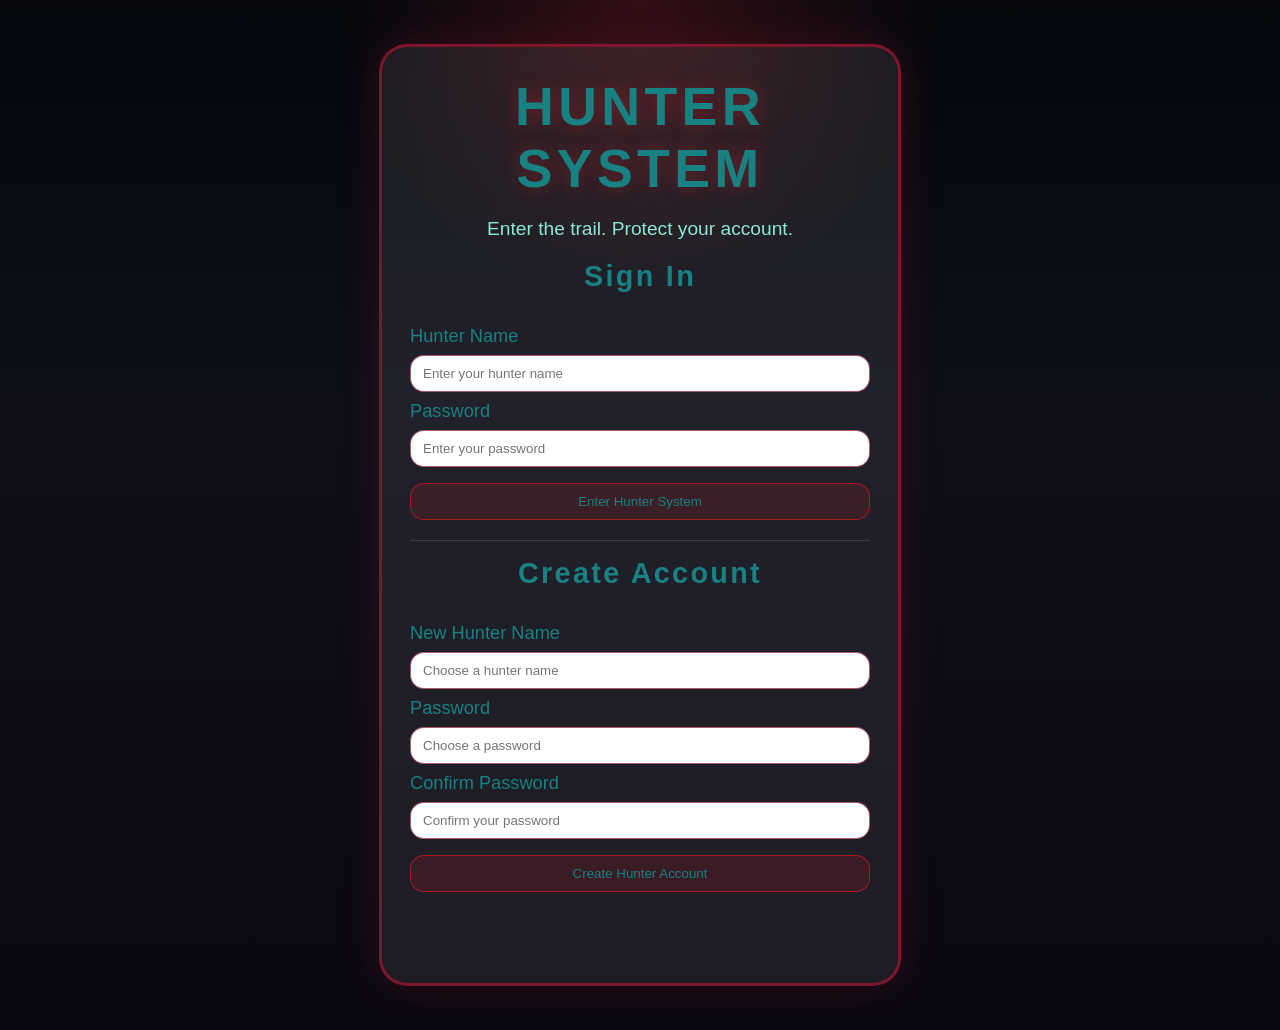
<file: index.html>
<!DOCTYPE html>
<html>
<head>
    <title>Hunter System</title>
    <link rel="stylesheet" href="style.css">
</head>

<body>

<h1>SOLO LEVELING: HUNTER SYSTEM</h1>

<div id="accountIcon" title="Change Hunter Name">👤</div>
<div id="accountPopup">
    <div class="popupHeader">
        <span>Account</span>
        <button id="closeAccountPopup" type="button">×</button>
    </div>
    <label for="accountSelect">Active Hunter</label>
    <select id="accountSelect"></select>

    <label for="playerNameInput">Hunter Name</label>
    <input id="playerNameInput" type="text" placeholder="Enter your name" maxlength="20">

    <label for="newAccountInput">Create New Hunter</label>
    <input id="newAccountInput" type="text" placeholder="New hunter name" maxlength="20">

    <div class="accountActions">
        <button id="createAccountButton" type="button">Create Account</button>
    </div>
</div>

<div id="hud">

    <!-- ===================== STATS PANEL ===================== -->
    <div id="statsPanel">
        <h2>STATS</h2>

        <div class="statRow">
            <p>Name: <span id="playerNameDisplay">Hunter</span></p>
            <p>Level: <span id="levelDisplay">1</span></p>
        </div>
        <div class="statRow">
            <p>Rank: <span id="rankDisplay">E</span></p>
            <p>Title: <span id="titleDisplay">Novice Hunter</span></p>
        </div>

        <div id="xpBarContainer">
            <div id="xpBar"></div>
        </div>

        <p>XP: <span id="xpDisplay">0</span> / <span id="xpMaxDisplay">100</span></p>

        <div id="statGrid">

            <div class="statItem">
                <div class="statItemHeader"><strong>Body:</strong> <span id="bodyDisplay">0</span></div>
                <div class="subStatList">
                    <div class="subStat"><span>Strength</span><span id="bodyStrengthDisplay">0</span></div>
                    <div class="subStat"><span>Endurance</span><span id="bodyEnduranceDisplay">0</span></div>
                    <div class="subStat"><span>Agility</span><span id="bodyAgilityDisplay">0</span></div>
                </div>
            </div>

            <div class="statItem">
                <div class="statItemHeader"><strong>Mind:</strong> <span id="mindDisplay">0</span></div>
                <div class="subStatList">
                    <div class="subStat"><span>Focus</span><span id="mindFocusDisplay">0</span></div>
                    <div class="subStat"><span>Learning</span><span id="mindLearningDisplay">0</span></div>
                    <div class="subStat"><span>Discipline</span><span id="mindDisciplineDisplay">0</span></div>
                </div>
            </div>

            <div class="statItem">
                <div class="statItemHeader"><strong>Social:</strong> <span id="socialDisplay">0</span></div>
                <div class="subStatList">
                    <div class="subStat"><span>Charisma</span><span id="socialCharismaDisplay">0</span></div>
                    <div class="subStat"><span>Empathy</span><span id="socialEmpathyDisplay">0</span></div>
                    <div class="subStat"><span>Teamwork</span><span id="socialTeamworkDisplay">0</span></div>
                </div>
            </div>

            <div class="statItem">
                <div class="statItemHeader"><strong>Wealth:</strong> <span id="wealthDisplay">0</span></div>
                <div class="subStatList">
                    <div class="subStat"><span>Saving</span><span id="wealthSavingDisplay">0</span></div>
                    <div class="subStat"><span>Career</span><span id="wealthCareerDisplay">0</span></div>
                    <div class="subStat"><span>Investing</span><span id="wealthInvestingDisplay">0</span></div>
                </div>
            </div>

            <div class="statItem">
                <div class="statItemHeader"><strong>Spirit:</strong> <span id="spiritDisplay">0</span></div>
                <div class="subStatList">
                    <div class="subStat"><span>Meditation</span><span id="spiritMeditationDisplay">0</span></div>
                    <div class="subStat"><span>Gratitude</span><span id="spiritGratitudeDisplay">0</span></div>
                    <div class="subStat"><span>Purpose</span><span id="spiritPurposeDisplay">0</span></div>
                </div>
            </div>

            <div class="statItem">
                <div class="statItemHeader"><strong>Creativity:</strong> <span id="creativityDisplay">0</span></div>
                <div class="subStatList">
                    <div class="subStat"><span>Imagination</span><span id="creativityImaginationDisplay">0</span></div>
                    <div class="subStat"><span>Expression</span><span id="creativityExpressionDisplay">0</span></div>
                    <div class="subStat"><span>Innovation</span><span id="creativityInnovationDisplay">0</span></div>
                </div>
            </div>

        </div>

        <div id="dailySummary" class="dailySummaryPanel">
            <h3>DAILY SUMMARY</h3>
            <ul>
                <li><strong>Quest streak:</strong> <span id="questStreakDisplay">0 days</span></li>
                <li><strong>Priority focus:</strong> <span id="priorityFocusDisplay">Complete your next daily quest</span></li>
                <li><strong>High value quest:</strong> <span id="highPriorityQuestDisplay">None today</span></li>
            </ul>
        </div>
    </div>

    <!-- ===================== DAILY QUEST SYSTEM ===================== -->
    <div id="questPanel">
        <h2>DAILY QUESTS</h2>
        <p>Each day brings a fresh set of Hunter missions.</p>
        <div class="resetRow">
            <span>Daily reset in: <strong id="dailyResetTimer">--:--:--</strong></span>
        </div>
        <div id="dailyQuestList" class="questCategoryGrid"></div>
    </div>
<br />
</div>

<!-- ===================== WEEKLY SYSTEM ===================== -->
<div id="weeklyPanel">
    <h2>WEEKLY QUESTS</h2>

    <p>Complete daily missions to level up and rise through the ranks.</p>
    <div class="resetRow">
        <span>Weekly reset in: <strong id="weeklyResetTimer">--:--:--</strong></span>
    </div>
    <div id="weeklyQuestList"></div>
</div>

<!-- ===================== HUNTER LOG ===================== -->
<div id="logPanel">
    <h2>HUNTER LOG</h2>
    <p id="logText">The trail is quiet. A brave hunter steps into the mist.</p>
</div>

<!-- ===================== GAME ENGINE ===================== -->
<script src="script.js"></script>

</body>
</html>
</file>
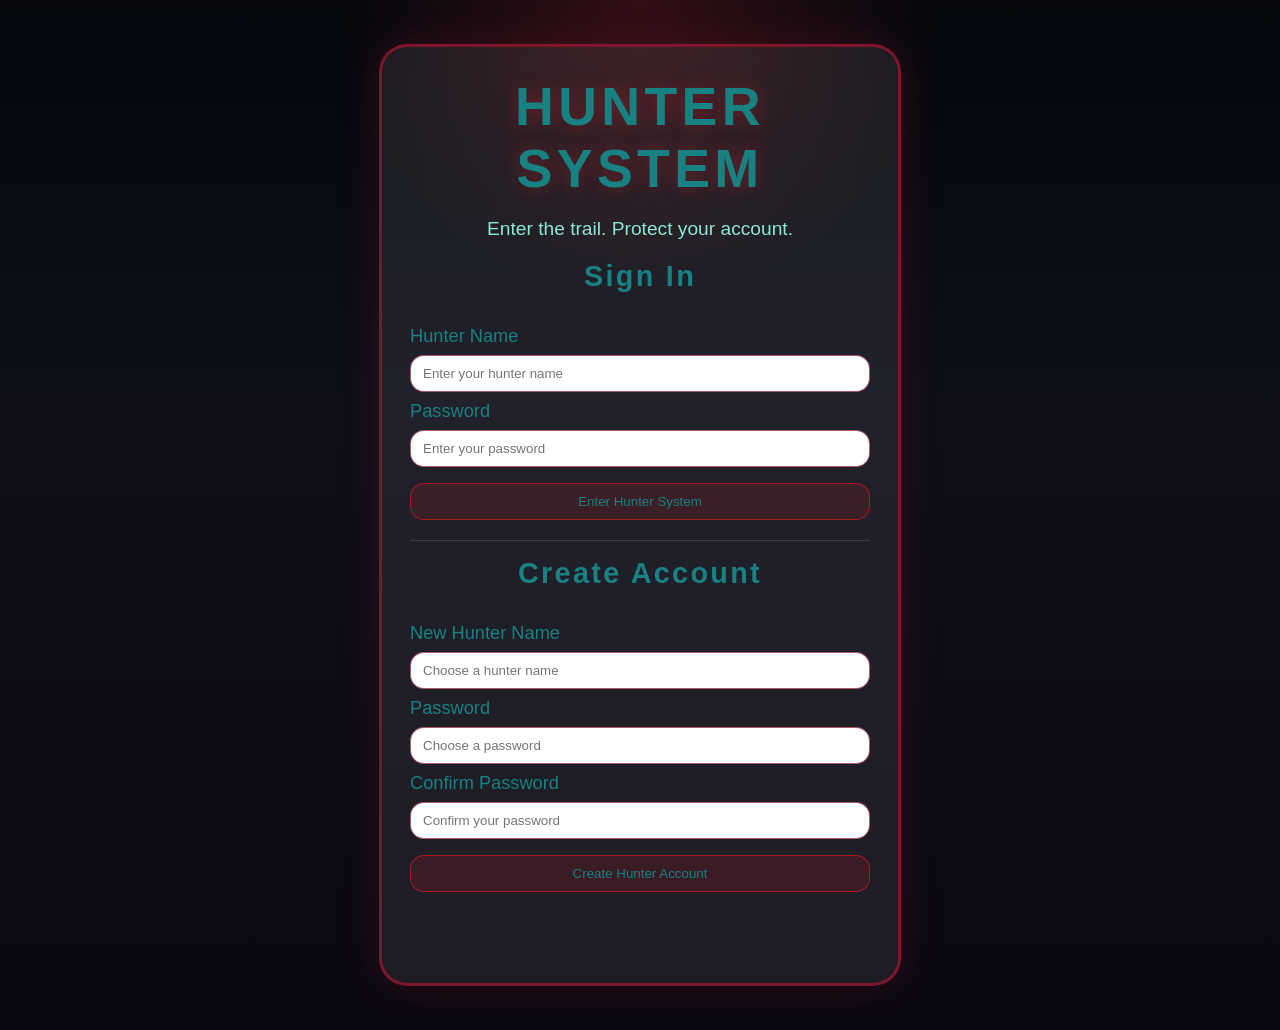
<file: login.html>
<!DOCTYPE html>
<html lang="en">
<head>
    <meta charset="UTF-8">
    <meta name="viewport" content="width=device-width, initial-scale=1.0">
    <title>Hunter System Login</title>
    <link rel="stylesheet" href="style.css">
</head>
<body>
    <div class="authShell">
        <div class="authCard">
            <h1>HUNTER SYSTEM</h1>
            <p class="authSubtitle">Enter the trail. Protect your account.</p>

            <form id="signInForm" class="authForm">
                <h2>Sign In</h2>
                <label for="loginName">Hunter Name</label>
                <input id="loginName" name="loginName" type="text" placeholder="Enter your hunter name" required>

                <label for="loginPassword">Password</label>
                <input id="loginPassword" name="loginPassword" type="password" placeholder="Enter your password" required>

                <button type="submit">Enter Hunter System</button>
            </form>

            <form id="createAccountForm" class="authForm authFormAlt">
                <h2>Create Account</h2>
                <label for="createName">New Hunter Name</label>
                <input id="createName" name="createName" type="text" placeholder="Choose a hunter name" required>

                <label for="createPassword">Password</label>
                <input id="createPassword" name="createPassword" type="password" placeholder="Choose a password" required>

                <label for="confirmPassword">Confirm Password</label>
                <input id="confirmPassword" name="confirmPassword" type="password" placeholder="Confirm your password" required>

                <button type="submit">Create Hunter Account</button>
            </form>

            <p id="authMessage" class="authMessage" role="status"></p>
        </div>
    </div>

    <script src="login.js"></script>
</body>
</html>
</file>
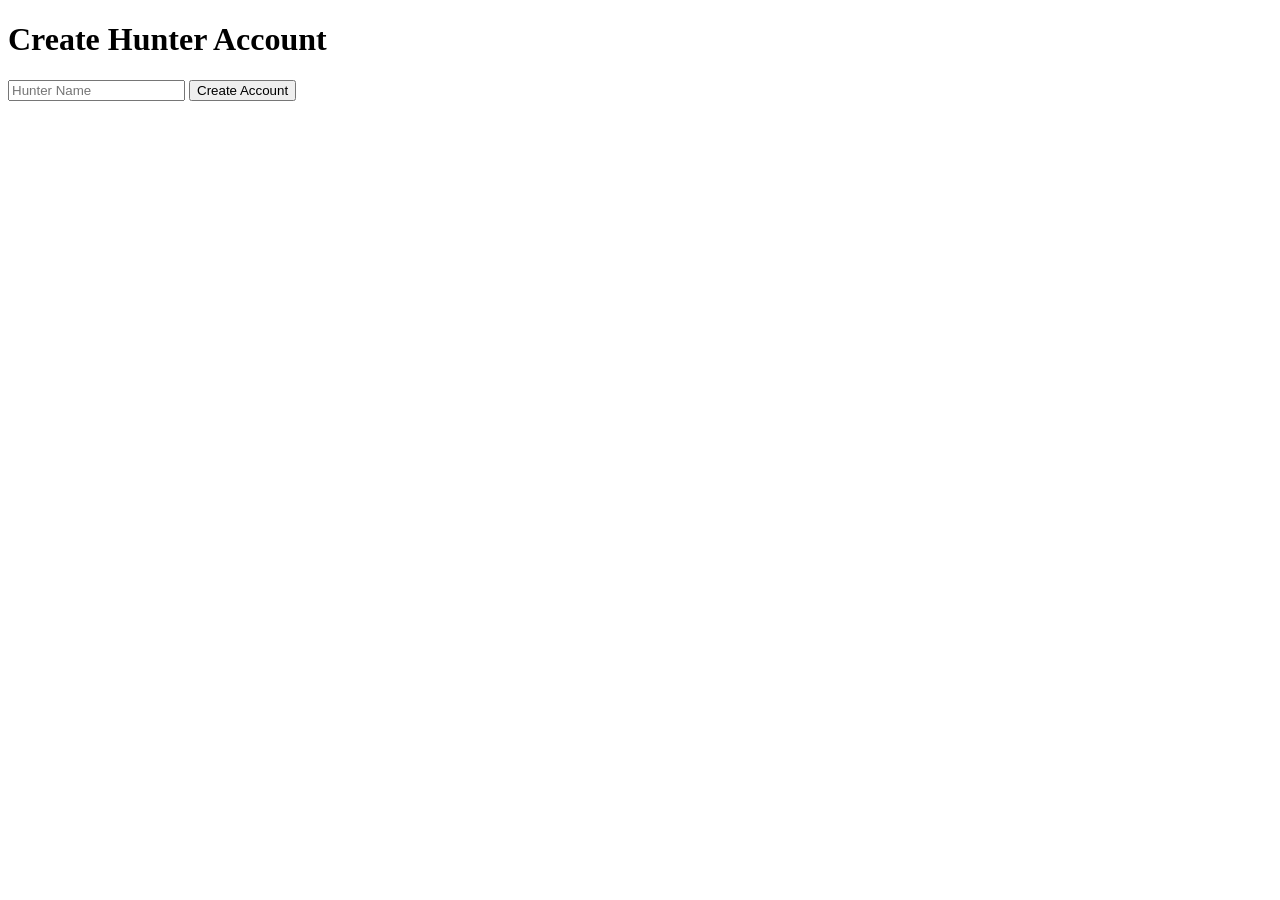
<file: register.html>
<!DOCTYPE html>
<html>
<head>
    <title>Register - Hunter System</title>
</head>

<body>

<h1>Create Hunter Account</h1>

<input id="playerNameInput" placeholder="Hunter Name">

<button id="createAccountButton">
    Create Account
</button>

<p id="message"></p>

<script src="register.js"></script>

</body>
</html>
</file>
<file: style.css>
body {
    font-family: 'Inter', sans-serif;
    background: radial-gradient(circle at top center, rgba(255, 50, 50, 0.18), transparent 25%),
                linear-gradient(180deg, #05070d 0%, #0e0f19 40%, #0b0812 100%);
    color: #188181;
    margin: 0;
    padding: 20px;
    min-height: 100vh;
}

.authShell {
    min-height: 100vh;
    display: grid;
    place-items: center;
    padding: 24px;
}

.authCard {
    width: min(100%, 460px);
    padding: 28px;
    border-radius: 28px;
    background: rgba(255, 255, 255, 0.08);
    border: 3px solid rgba(134, 21, 44, 0.92);
    box-shadow: 0 0 38px rgba(134, 21, 44, 0.28);
}

.authCard h1,
.authCard h2 {
    margin-top: 0;
    text-align: center;
}

.authSubtitle {
    text-align: center;
    margin-bottom: 20px;
    color: #8ce8d4;
}

.authForm {
    display: flex;
    flex-direction: column;
    gap: 8px;
    margin-bottom: 16px;
}

.authFormAlt {
    border-top: 1px solid rgba(255, 255, 255, 0.12);
    padding-top: 16px;
}

.authForm label {
    font-size: 0.95rem;
    color: #188181;
}

.authForm input {
    width: 100%;
    border: 1px solid rgba(134, 21, 44, 0.7);
    border-radius: 14px;
    padding: 10px 12px;
    background: #ffffff;
    color: #188181;
    outline: none;
    box-sizing: border-box;
}

.authForm input:focus {
    border-color: rgba(255, 90, 90, 0.8);
    box-shadow: 0 0 14px rgba(255, 90, 90, 0.18);
}

.authForm button {
    margin-top: 8px;
    width: 100%;
}

.authMessage {
    min-height: 24px;
    text-align: center;
    color: #8ce8d4;
    margin-top: 8px;
}

html {
    font-size: 120%;
}

h1, h2, h3 {
    color: #188181;
    letter-spacing: 0.08em;
}

h1 {
    text-align: center;
    font-size: 2.8rem;
    margin-bottom: 10px;
    text-shadow: 0 0 18px rgba(255, 40, 40, 0.3);
}

#hud {
    display: flex;
    flex-direction: row;
    gap: 20px;
    width: 100%;
}

#statsPanel, #questPanel, #logPanel, #weeklyPanel {
    background: rgba(255, 255, 255, 0.08);
    border: 3px solid rgba(134, 21, 44, 0.92);
    box-shadow: 0 0 38px rgba(134, 21, 44, 0.28);
    border-radius: 24px;
}

#statsPanel, #questPanel, #logPanel {
    flex: 1;
    padding: 18px;
    text-align: center;
}

#weeklyPanel {
    width: 100%;
    padding: 20px;
    margin-top: 20px;
    text-align: center;
}

#statGrid {
    display: grid;
    grid-template-columns: repeat(2, minmax(0, 1fr));
    gap: 12px;
    margin: 16px 0;
}

.statItem {
    border: 1px solid rgba(255, 255, 255, 0.12);
    padding: 14px;
    background: rgba(255, 255, 255, 0.04);
    border-radius: 20px;
}

.statItemHeader {
    margin-bottom: 8px;
    font-size: 1.05em;
}

.dailySummaryPanel {
    margin-top: 16px;
    padding: 14px;
    border: 1px solid rgba(255, 255, 255, 0.12);
    background: rgba(255, 255, 255, 0.04);
    border-radius: 20px;
    text-align: left;
}

.dailySummaryPanel h3 {
    margin: 0 0 8px;
    font-size: 1rem;
}

.dailySummaryPanel ul {
    list-style: none;
    padding: 0;
    margin: 0;
    display: flex;
    flex-direction: column;
    gap: 6px;
}

.dailySummaryPanel li {
    font-size: 0.95rem;
}

.subStatList {
    display: flex;
    flex-direction: column;
    gap: 6px;
    font-size: 0.95em;
}

.subStat {
    display: flex;
    justify-content: space-between;
    gap: 10px;
    padding-top: 5px;
    border-top: 1px solid rgba(255, 255, 255, 0.08);
}

#xpBarContainer {
    width: 100%;
    height: 16px;
    border-radius: 999px;
    border: 3px solid rgba(134, 21, 44, 0.8);
    background: rgba(255, 255, 255, 0.04);
    margin-top: 10px;
    overflow: hidden;
    box-shadow: 0 0 18px rgba(134, 21, 44, 0.2);
}

#xpBar {
    width: 0%;
    height: 100%;
    background: linear-gradient(90deg, #ff3b3b 0%, #ffbc42 100%);
    transition: width 0.25s ease;
}

#titleDisplay {
    display: inline-block;
    padding: 2px 8px;
    border-radius: 999px;
    background: rgba(255, 255, 255, 0.18);
    color: #188181;
    font-weight: 600;
    letter-spacing: 0.04em;
}

#accountIcon {
    position: fixed;
    top: 20px;
    left: 20px;
    width: 48px;
    height: 48px;
    border-radius: 50%;
    background: rgba(255, 255, 255, 0.08);
    border: 1px solid rgba(255, 255, 255, 0.16);
    display: grid;
    place-items: center;
    cursor: pointer;
    box-shadow: 0 0 24px rgba(0, 0, 0, 0.25);
    z-index: 25;
    transition: transform 0.2s ease, background 0.2s ease;
}

#accountIcon:hover {
    transform: translateY(-2px);
    background: rgba(255, 255, 255, 0.14);
}

#accountPopup {
    position: fixed;
    top: 80px;
    left: 20px;
    width: 280px;
    padding: 18px;
    background: rgba(255, 255, 255, 0.94);
    border: 3px solid rgba(134, 21, 44, 0.92);
    box-shadow: 0 10px 32px rgba(134, 21, 44, 0.2);
    border-radius: 18px;
    display: none;
    z-index: 24;
}

#accountPopup.open {
    display: block;
}

#accountPopup .popupHeader {
    display: flex;
    justify-content: space-between;
    align-items: center;
    margin-bottom: 12px;
    color: #188181;
    font-weight: 600;
}

#accountPopup button {
    width: 32px;
    height: 32px;
    border-radius: 12px;
    border: 1px solid rgba(134, 21, 44, 0.6);
    background: rgba(255, 255, 255, 0.9);
    color: #188181;
    cursor: pointer;
}

#accountPopup label {
    display: block;
    margin-bottom: 8px;
    color: #188181;
    font-size: 0.95rem;
}

#accountPopup select,
#playerNameInput,
#newAccountInput {
    width: 100%;
    border: 1px solid rgba(134, 21, 44, 0.7);
    border-radius: 14px;
    padding: 10px 12px;
    background: #ffffff;
    color: #188181;
    outline: none;
    box-sizing: border-box;
    margin-bottom: 10px;
}

#accountPopup select:focus,
#playerNameInput:focus,
#newAccountInput:focus {
    border-color: rgba(255, 90, 90, 0.8);
    box-shadow: 0 0 14px rgba(255, 90, 90, 0.18);
}

.accountActions {
    margin-top: 6px;
}

.resetRow {
    display: flex;
    justify-content: center;
    padding: 10px 0 18px;
    color: #188181;
    font-size: 0.98rem;
}

.resetRow strong {
    color: #188181;
    letter-spacing: 0.04em;
}

.statRow {
    display: grid;
    grid-template-columns: repeat(2, minmax(150px, 1fr));
    gap: 16px;
    align-items: center;
    margin-bottom: 12px;
}

.statRow p {
    margin: 0;
    white-space: nowrap;
    overflow: hidden;
    text-overflow: ellipsis;
}

button {
    background: rgba(255, 25, 25, 0.12);
    color: #188181;
    border: 1px solid rgba(255, 25, 25, 0.55);
    padding: 10px 14px;
    margin: 4px 0;
    cursor: pointer;
    border-radius: 14px;
    transition: transform 0.2s ease, box-shadow 0.2s ease;
}

button:hover:not(:disabled) {
    transform: translateY(-1px);
    box-shadow: 0 0 18px rgba(255, 70, 70, 0.22);
    background: rgba(255, 25, 25, 0.18);
}

.questCategoryGrid {
    display: grid;
    grid-template-columns: repeat(2, minmax(0, 1fr));
    gap: 14px;
    margin-top: 16px;
}

.questPagination {
    display: flex;
    justify-content: center;
    align-items: center;
    gap: 10px;
    margin-bottom: 10px;
}

.questPageInfo {
    color: #188181;
    font-size: 0.95rem;
    font-weight: 600;
}

.questNavBtn {
    padding: 6px 10px;
    min-width: 38px;
}

.questNavBtn:disabled {
    opacity: 0.45;
    cursor: not-allowed;
    transform: none;
    box-shadow: none;
}

.questCategory {
    border: 3px solid rgba(134, 21, 44, 0.85);
    background: rgba(255, 255, 255, 0.03);
    padding: 14px;
    box-sizing: border-box;
    border-radius: 20px;
    box-shadow: 0 0 18px rgba(134, 21, 44, 0.24);
}

.questCategory.healthy-life-choices {
    width: 100%;
    grid-column: 1 / -1;
}

.questCategory h3 {
    margin: 0 0 10px;
    font-size: 1rem;
}

.questGrid {
    display: grid;
    grid-template-columns: repeat(2, minmax(0, 1fr));
    gap: 10px;
}

.questBtn {
    width: 100%;
    min-height: 48px;
    text-align: center;
    font-size: 0.95em;
    padding: 10px;
    box-sizing: border-box;
    margin: 0;
    border-radius: 16px;
}

button:disabled {
    opacity: 0.55;
    cursor: default;
}

.weeklyQuest {
    margin-bottom: 18px;
    padding: 16px;
    border: 1px solid rgba(255, 45, 45, 0.18);
    border-radius: 22px;
    background: rgba(255, 255, 255, 0.03);
}

.weeklyReward {
    font-size: 0.95em;
    color: #188181;
    margin-top: 8px;
}

.weeklyStatus {
    font-size: 0.92em;
    margin-top: 6px;
    color: #188181;
}

.weeklyBar {
    width: 100%;
    height: 14px;
    border: 1px solid rgba(255, 60, 60, 0.32);
    margin: 10px 0;
    background-color: rgba(255, 255, 255, 0.05);
    border-radius: 999px;
    overflow: hidden;
}

.weeklyProgress {
    height: 100%;
    width: 0%;
    background: linear-gradient(90deg, #ff2238 0%, #ff9b39 100%);
    transition: width 0.25s ease;
}

#logPanel {
    margin-top: 20px;
}
</file>
